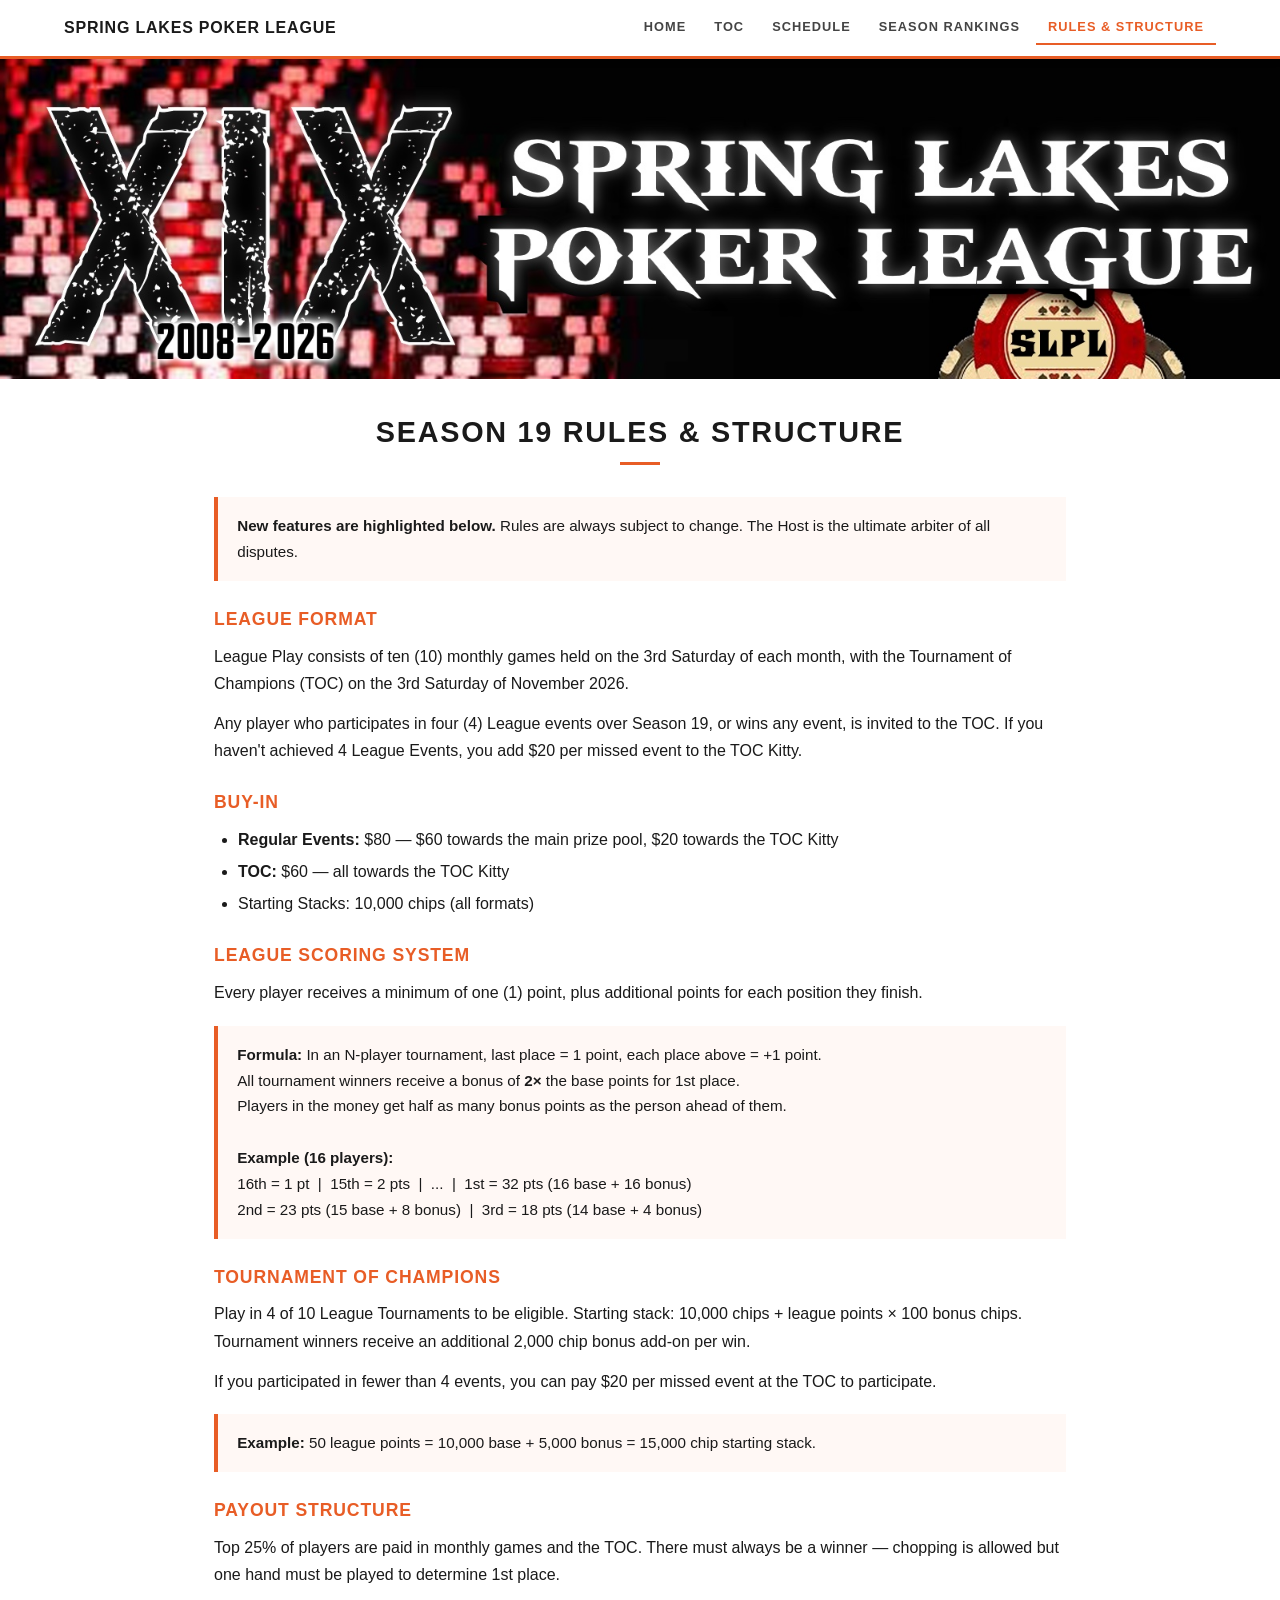
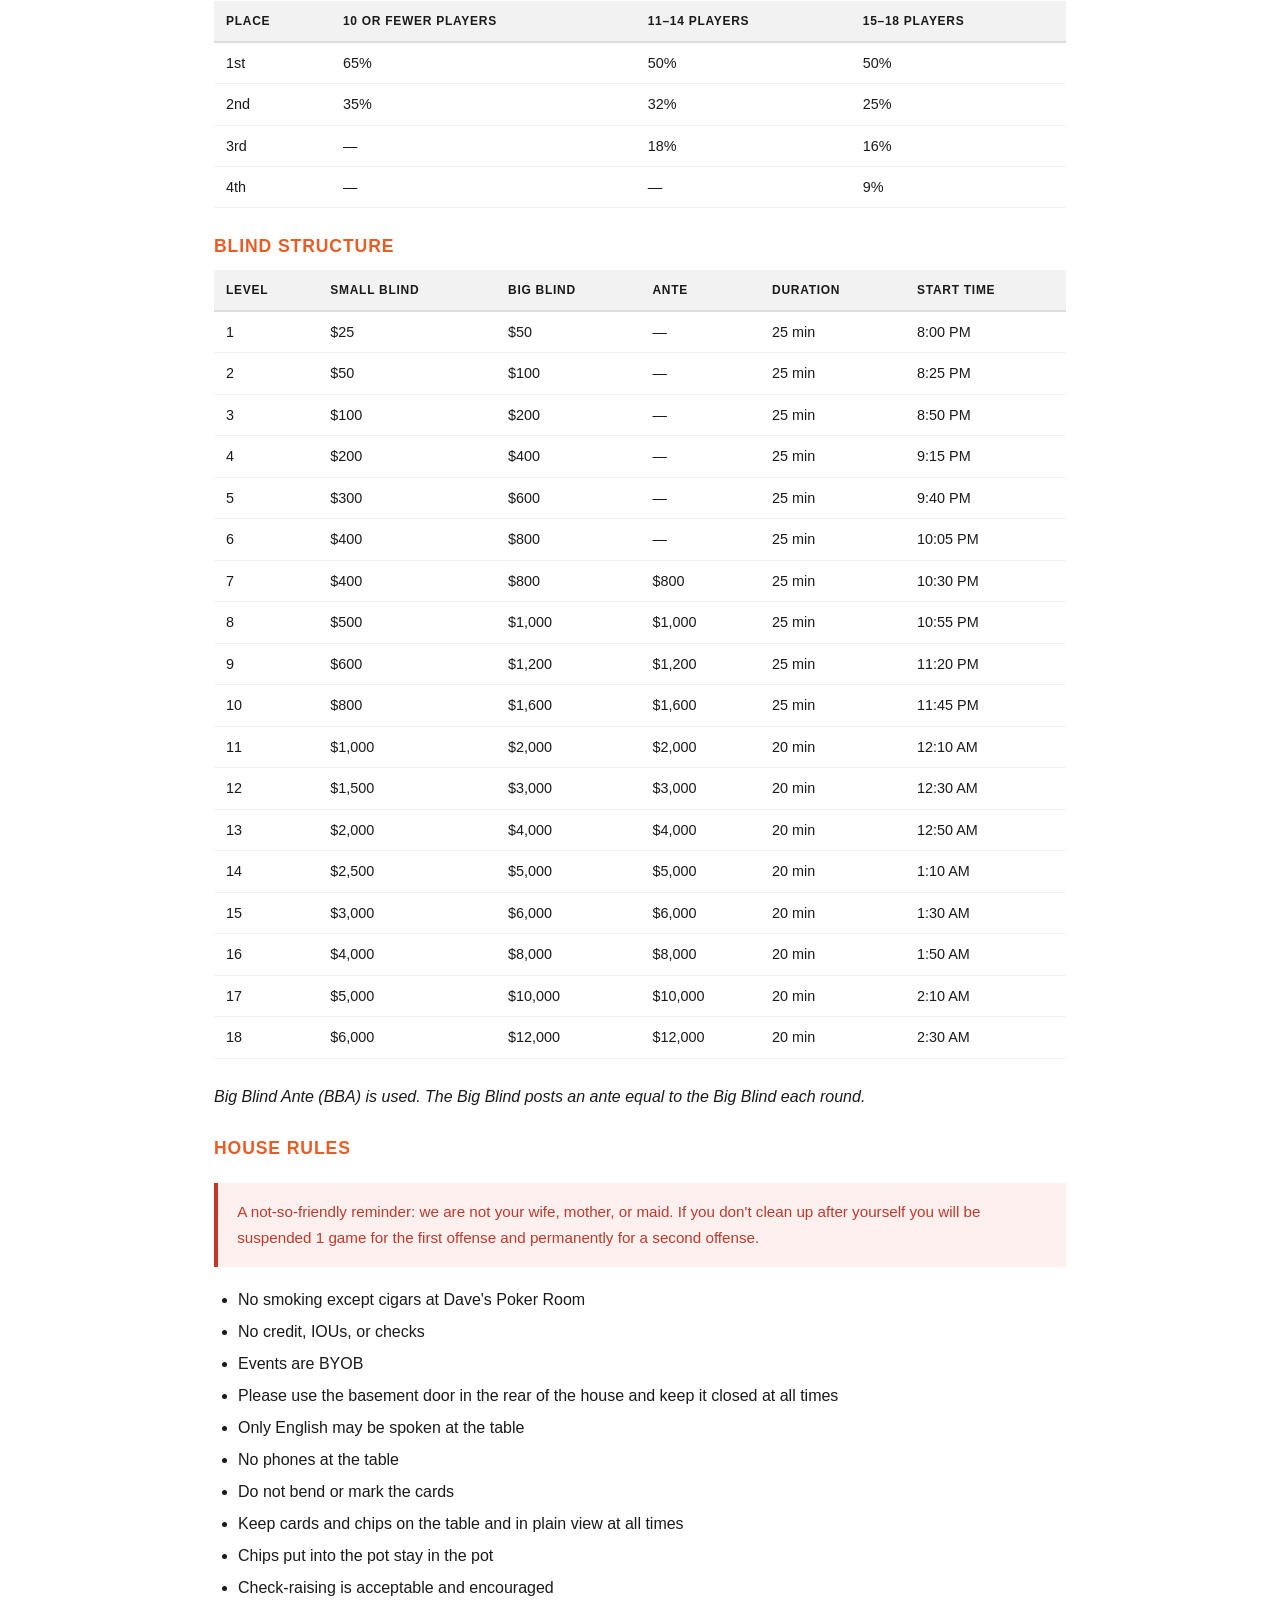
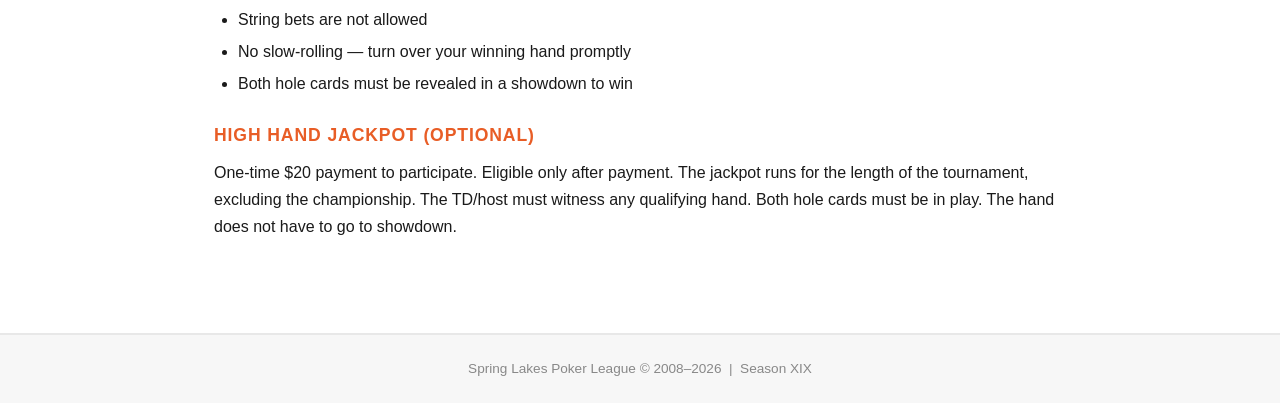
<file: rules.html>
<!DOCTYPE html>
<html lang="en">
<head>
<meta charset="UTF-8">
<meta name="viewport" content="width=device-width, initial-scale=1.0">
<title>Rules & Structure – Spring Lakes Poker League</title>
<link rel="stylesheet" href="style.css?v=20261116d">
<script src="config.js?v=20261116d"></script>
<script src="supabase.js?v=20261116d"></script>
</head>
<body>

<header class="site-header">
  <div class="header-inner">
    <a href="index.html" class="site-title">SPRING LAKES POKER LEAGUE</a>
    <nav class="site-nav">
      <a href="index.html" class="nav-link">HOME</a>
      <a href="toc.html" class="nav-link">TOC</a>
      <a href="schedule.html" class="nav-link">SCHEDULE</a>
      <a href="rankings.html" class="nav-link">SEASON RANKINGS</a>
      <a href="rules.html" class="nav-link active">RULES &amp; STRUCTURE</a>
    </nav>
    <button class="nav-toggle" onclick="toggleNav()">&#9776;</button>
  </div>
</header>

<div class="hero-banner">
  <img src="header.jpeg" alt="Spring Lakes Poker League Season XIX" class="hero-img">
</div>

<div class="page-body full-width">
  <main class="main-content">

    <h1 class="page-heading">SEASON <span data-season-num>19</span> RULES &amp; STRUCTURE</h1>
    <div class="page-heading-divider"></div>

    <div class="rules-content">

      <div class="highlight-box">
        <strong>New features are highlighted below.</strong> Rules are always subject to change. The Host is the ultimate arbiter of all disputes.
      </div>

      <h3>League Format</h3>
      <p>League Play consists of ten (10) monthly games held on the 3rd Saturday of each month, with the Tournament of Champions (TOC) on the 3rd Saturday of November <span data-season-year>2026</span>.</p>
      <p>Any player who participates in four (4) League events over Season <span data-season-num>19</span>, or wins any event, is invited to the TOC. If you haven't achieved 4 League Events, you add $20 per missed event to the TOC Kitty.</p>

      <h3>Buy-In</h3>
      <ul>
        <li><strong>Regular Events:</strong> $80 — $60 towards the main prize pool, $20 towards the TOC Kitty</li>
        <li><strong>TOC:</strong> $60 — all towards the TOC Kitty</li>
        <li>Starting Stacks: 10,000 chips (all formats)</li>
      </ul>

      <h3>League Scoring System</h3>
      <p>Every player receives a minimum of one (1) point, plus additional points for each position they finish.</p>
      <div class="highlight-box">
        <strong>Formula:</strong> In an N-player tournament, last place = 1 point, each place above = +1 point.<br>
        All tournament winners receive a bonus of <strong>2&times;</strong> the base points for 1st place.<br>
        Players in the money get half as many bonus points as the person ahead of them.<br>
        <br>
        <strong>Example (16 players):</strong><br>
        16th = 1 pt &nbsp;|&nbsp; 15th = 2 pts &nbsp;|&nbsp; ... &nbsp;|&nbsp; 1st = 32 pts (16 base + 16 bonus)<br>
        2nd = 23 pts (15 base + 8 bonus) &nbsp;|&nbsp; 3rd = 18 pts (14 base + 4 bonus)
      </div>

      <h3>Tournament of Champions</h3>
      <p>Play in 4 of 10 League Tournaments to be eligible. Starting stack: 10,000 chips + league points &times; 100 bonus chips. Tournament winners receive an additional 2,000 chip bonus add-on per win.</p>
      <p>If you participated in fewer than 4 events, you can pay $20 per missed event at the TOC to participate.</p>
      <div class="highlight-box">
        <strong>Example:</strong> 50 league points = 10,000 base + 5,000 bonus = 15,000 chip starting stack.
      </div>

      <h3>Payout Structure</h3>
      <p>Top 25% of players are paid in monthly games and the TOC. There must always be a winner — chopping is allowed but one hand must be played to determine 1st place.</p>

      <table class="payouts-table">
        <thead>
          <tr>
            <th>Place</th>
            <th>10 or fewer players</th>
            <th>11–14 players</th>
            <th>15–18 players</th>
          </tr>
        </thead>
        <tbody>
          <tr><td>1st</td><td>65%</td><td>50%</td><td>50%</td></tr>
          <tr><td>2nd</td><td>35%</td><td>32%</td><td>25%</td></tr>
          <tr><td>3rd</td><td>—</td><td>18%</td><td>16%</td></tr>
          <tr><td>4th</td><td>—</td><td>—</td><td>9%</td></tr>
        </tbody>
      </table>

      <h3>Blind Structure</h3>

      <table class="blinds-table">
        <thead>
          <tr>
            <th>Level</th>
            <th>Small Blind</th>
            <th>Big Blind</th>
            <th>Ante</th>
            <th>Duration</th>
            <th>Start Time</th>
          </tr>
        </thead>
        <tbody>
          <tr><td>1</td><td>$25</td><td>$50</td><td>—</td><td>25 min</td><td>8:00 PM</td></tr>
          <tr><td>2</td><td>$50</td><td>$100</td><td>—</td><td>25 min</td><td>8:25 PM</td></tr>
          <tr><td>3</td><td>$100</td><td>$200</td><td>—</td><td>25 min</td><td>8:50 PM</td></tr>
          <tr><td>4</td><td>$200</td><td>$400</td><td>—</td><td>25 min</td><td>9:15 PM</td></tr>
          <tr><td>5</td><td>$300</td><td>$600</td><td>—</td><td>25 min</td><td>9:40 PM</td></tr>
          <tr><td>6</td><td>$400</td><td>$800</td><td>—</td><td>25 min</td><td>10:05 PM</td></tr>
          <tr><td>7</td><td>$400</td><td>$800</td><td>$800</td><td>25 min</td><td>10:30 PM</td></tr>
          <tr><td>8</td><td>$500</td><td>$1,000</td><td>$1,000</td><td>25 min</td><td>10:55 PM</td></tr>
          <tr><td>9</td><td>$600</td><td>$1,200</td><td>$1,200</td><td>25 min</td><td>11:20 PM</td></tr>
          <tr><td>10</td><td>$800</td><td>$1,600</td><td>$1,600</td><td>25 min</td><td>11:45 PM</td></tr>
          <tr><td>11</td><td>$1,000</td><td>$2,000</td><td>$2,000</td><td>20 min</td><td>12:10 AM</td></tr>
          <tr><td>12</td><td>$1,500</td><td>$3,000</td><td>$3,000</td><td>20 min</td><td>12:30 AM</td></tr>
          <tr><td>13</td><td>$2,000</td><td>$4,000</td><td>$4,000</td><td>20 min</td><td>12:50 AM</td></tr>
          <tr><td>14</td><td>$2,500</td><td>$5,000</td><td>$5,000</td><td>20 min</td><td>1:10 AM</td></tr>
          <tr><td>15</td><td>$3,000</td><td>$6,000</td><td>$6,000</td><td>20 min</td><td>1:30 AM</td></tr>
          <tr><td>16</td><td>$4,000</td><td>$8,000</td><td>$8,000</td><td>20 min</td><td>1:50 AM</td></tr>
          <tr><td>17</td><td>$5,000</td><td>$10,000</td><td>$10,000</td><td>20 min</td><td>2:10 AM</td></tr>
          <tr><td>18</td><td>$6,000</td><td>$12,000</td><td>$12,000</td><td>20 min</td><td>2:30 AM</td></tr>
        </tbody>
      </table>

      <p><em>Big Blind Ante (BBA) is used. The Big Blind posts an ante equal to the Big Blind each round.</em></p>

      <h3>House Rules</h3>
      <div class="highlight-box" style="color:#c0392b;border-color:#c0392b;background:#fdf0ee">
        A not-so-friendly reminder: we are not your wife, mother, or maid. If you don't clean up after yourself you will be suspended 1 game for the first offense and permanently for a second offense.
      </div>
      <ul>
        <li>No smoking except cigars at Dave's Poker Room</li>
        <li>No credit, IOUs, or checks</li>
        <li>Events are BYOB</li>
        <li>Please use the basement door in the rear of the house and keep it closed at all times</li>
        <li>Only English may be spoken at the table</li>
        <li>No phones at the table</li>
        <li>Do not bend or mark the cards</li>
        <li>Keep cards and chips on the table and in plain view at all times</li>
        <li>Chips put into the pot stay in the pot</li>
        <li>Check-raising is acceptable and encouraged</li>
        <li>String bets are not allowed</li>
        <li>No slow-rolling — turn over your winning hand promptly</li>
        <li>Both hole cards must be revealed in a showdown to win</li>
      </ul>

      <h3>High Hand Jackpot (Optional)</h3>
      <p>One-time $20 payment to participate. Eligible only after payment. The jackpot runs for the length of the tournament, excluding the championship. The TD/host must witness any qualifying hand. Both hole cards must be in play. The hand does not have to go to showdown.</p>

    </div>
  </main>
</div>

<footer class="site-footer">
  <p>Spring Lakes Poker League &copy; <span data-season-years>2008&ndash;2026</span> &nbsp;|&nbsp; Season <span data-season-roman>XIX</span></p>
</footer>

</body>
</html>
</file>
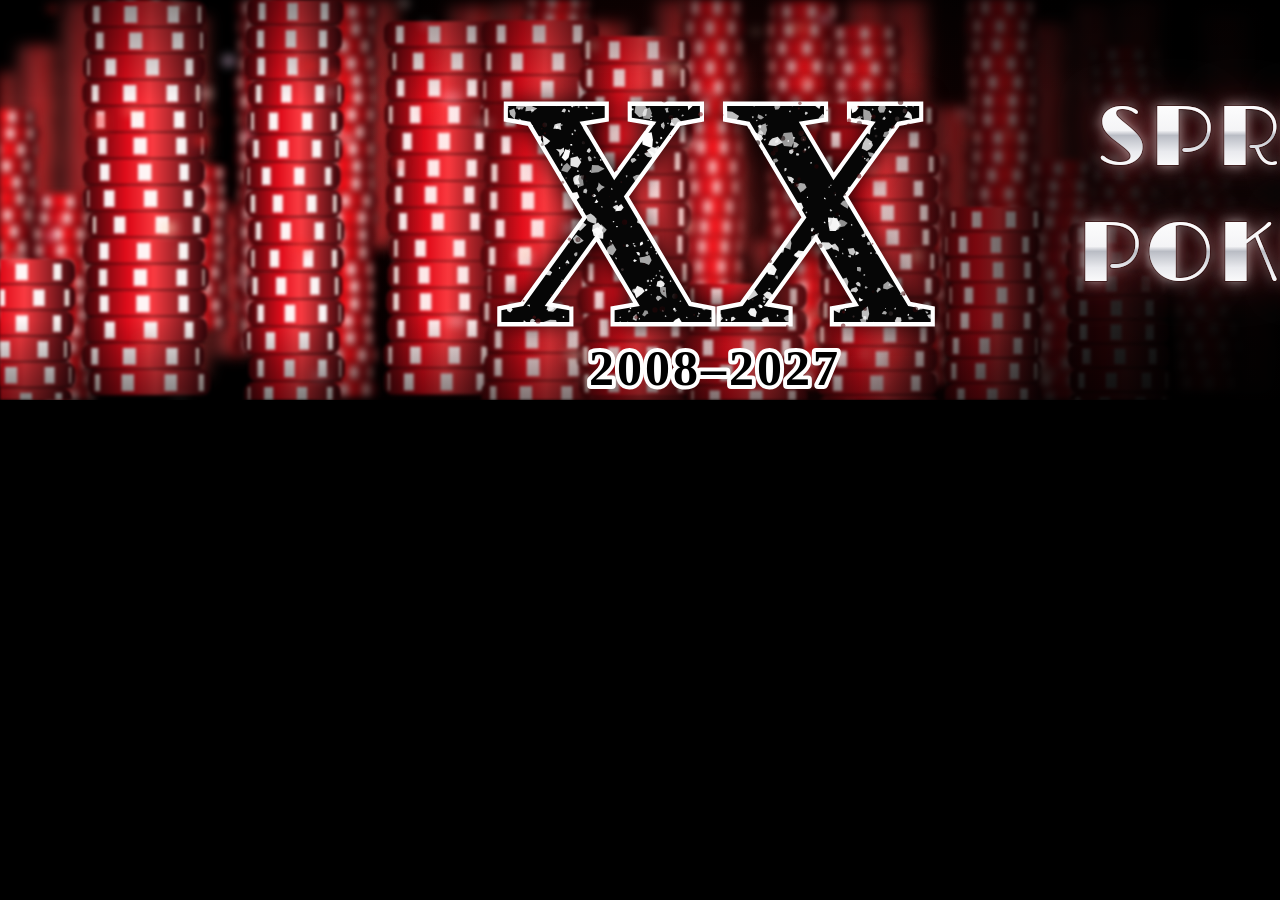
<file: design/header.html>
<!doctype html>
<html>
<head>
<meta charset="utf-8">
<title>SLPL Header Generator</title>
<!--
  Draws the site header (1600x400) on a canvas.
  Usage: header.html?season=20&years=2008-2027&style=a
  Render to an image with headless Chrome (see design/README.md).
-->
<link rel="preconnect" href="https://fonts.googleapis.com">
<link href="https://fonts.googleapis.com/css2?family=Cinzel:wght@700;900&family=Rye&family=Limelight&family=Playfair+Display+SC:wght@900&family=Cinzel+Decorative:wght@900&display=block" rel="stylesheet">
<style>
  html, body { margin: 0; padding: 0; background: #000; overflow: hidden; }
  canvas { display: block; }
</style>
</head>
<body>
<canvas id="c" width="1600" height="400"></canvas>
<script>
const params = new URLSearchParams(location.search);
const SEASON = parseInt(params.get('season') || '20');
const YEARS = params.get('years') || `2008–2027`;
const STYLE = params.get('style') || 'f'; // f = Limelight, chosen for Season 20

// Font pairings: roman numeral / title
const STYLES = {
  a: { roman: '900 330px "Rockwell"',        title: 'bold 96px "Copperplate"',      titleSpacing: 6,  lineGap: 108 },
  b: { roman: '330px "Impact"',              title: '98px "Herculanum"',            titleSpacing: 4,  lineGap: 110 },
  c: { roman: '900 330px "Arial Black"',     title: 'bold 104px "Bodoni 72 Smallcaps"', titleSpacing: 5, lineGap: 112 },
  // Second round: Google fonts, chrome-and-glow title, sized to fit
  d: { roman: '900 330px "Arial Black"', title: '900 100px "Cinzel"',             titleSpacing: 4, lineGap: 116, chrome: true },
  e: { roman: '900 330px "Arial Black"', title: '100px "Rye"',                    titleSpacing: 3, lineGap: 118, chrome: true },
  f: { roman: '900 330px "Arial Black"', title: '100px "Limelight"',              titleSpacing: 4, lineGap: 116, chrome: true },
  g: { roman: '900 330px "Arial Black"', title: '900 100px "Playfair Display SC"', titleSpacing: 3, lineGap: 116, chrome: true },
};
const S = STYLES[STYLE] || STYLES.a;

function toRoman(n) {
  const map = [[10,'X'],[9,'IX'],[5,'V'],[4,'IV'],[1,'I']];
  let out = '';
  for (const [v, r] of map) while (n >= v) { out += r; n -= v; }
  return out;
}

// Small seeded RNG so the image comes out the same every time
let seed = 20;
const rand = () => { seed = (seed * 16807) % 2147483647; return (seed - 1) / 2147483646; };

// The artwork is 1600x400; PAD extra pixels on each side (more chips on
// the left, black on the right) let wide screens show more width instead
// of cropping the top and bottom. Phones see just the middle 1600.
const PAD = parseInt(params.get('pad') ?? '400');
const W = 1600 + PAD * 2, H = 400;
document.getElementById('c').width = W;
const c = document.getElementById('c');
const ctx = c.getContext('2d');

// ─── Red chip stacks (blurred, like the old header) ───
function drawChip(g, x, y, w, h, turn, light) {
  // Cylinder shading: dark edges, bright middle
  const grad = g.createLinearGradient(x, 0, x + w, 0);
  grad.addColorStop(0,    `hsl(356, 85%, ${12 * light}%)`);
  grad.addColorStop(0.35, `hsl(356, 90%, ${42 * light}%)`);
  grad.addColorStop(0.55, `hsl(358, 95%, ${55 * light}%)`);
  grad.addColorStop(1,    `hsl(354, 85%, ${10 * light}%)`);
  g.fillStyle = grad;
  g.beginPath();
  g.roundRect(x, y, w, h, h * 0.35);
  g.fill();
  // White edge spots wrapping around the chip
  const spots = 8;
  for (let i = 0; i < spots; i++) {
    const a = turn + (i / spots) * Math.PI * 2;
    if (Math.cos(a) < 0.1) continue; // back side, hidden
    const cx = x + w / 2 + Math.sin(a) * w / 2 * 0.92;
    const sw = w * 0.11 * Math.cos(a);
    const lum = 70 + 30 * Math.cos(a);
    g.fillStyle = `hsla(20, 30%, ${lum * light}%, ${0.95})`;
    g.fillRect(cx - sw / 2, y + h * 0.18, sw, h * 0.64);
  }
  // Thin dark seam between chips
  g.fillStyle = 'rgba(0,0,0,0.55)';
  g.fillRect(x + 2, y + h - 1.5, w - 4, 1.5);
}

function drawStack(g, x, baseY, w, h, count, light) {
  let turn = rand() * Math.PI * 2;
  for (let i = 0; i < count; i++) {
    const jitter = (rand() - 0.5) * w * 0.06;
    turn += 0.6 + rand() * 0.9;
    drawChip(g, x + jitter, baseY - (i + 1) * h, w, h, turn, light);
  }
}

function layer(blur, fn) {
  const off = document.createElement('canvas');
  off.width = W; off.height = H;
  const g = off.getContext('2d');
  fn(g);
  ctx.save();
  ctx.filter = `blur(${blur}px)`;
  ctx.drawImage(off, 0, 0);
  ctx.restore();
}

function background() {
  ctx.fillStyle = '#000';
  ctx.fillRect(0, 0, W, H);

  // Far stacks: small, dark, very soft
  layer(7, g => {
    for (let x = -20; x < 900 + PAD; x += 30 + rand() * 26) {
      const w = 40 + rand() * 20, h = 11 + rand() * 3;
      drawStack(g, x, H * (0.55 + rand() * 0.45), w, h, 10 + Math.floor(rand() * 22), 0.7);
    }
  });
  // Middle stacks
  layer(3.5, g => {
    for (let x = -30; x < 820 + PAD; x += 52 + rand() * 40) {
      const w = 62 + rand() * 26, h = 16 + rand() * 4;
      drawStack(g, x, H + 10 - rand() * 90, w, h, 10 + Math.floor(rand() * 16), 0.95);
    }
  });
  // Near stacks: big, bright, slightly soft
  layer(1.6, g => {
    for (let x = -40; x < 700 + PAD; x += 95 + rand() * 70) {
      const w = 96 + rand() * 30, h = 24 + rand() * 4;
      drawStack(g, x, H + 40 - rand() * 50, w, h, 5 + Math.floor(rand() * 11), 1.1);
    }
  });

  // Sparkle: soft out-of-focus highlights
  layer(5, g => {
    for (let i = 0; i < 90; i++) {
      const x = rand() * (760 + PAD), y = rand() * H;
      g.fillStyle = rand() < 0.6 ? `rgba(255,${200 + rand() * 55},${190 + rand() * 60},${0.25 + rand() * 0.45})` : `rgba(255,40,40,${0.3 + rand() * 0.4})`;
      g.fillRect(x, y, 6 + rand() * 12, 4 + rand() * 8);
    }
  });

  // Warm bloom + fade to black under the title
  const bloom = ctx.createRadialGradient(330 + PAD, 220, 20, 330 + PAD, 220, 420);
  bloom.addColorStop(0, 'rgba(255,60,60,0.18)');
  bloom.addColorStop(1, 'rgba(255,0,0,0)');
  ctx.fillStyle = bloom;
  ctx.fillRect(0, 0, W, H);

  const fade = ctx.createLinearGradient(440 + PAD, 0, 900 + PAD, 0);
  fade.addColorStop(0, 'rgba(0,0,0,0)');
  fade.addColorStop(0.55, 'rgba(0,0,0,0.85)');
  fade.addColorStop(1, 'rgba(0,0,0,1)');
  ctx.fillStyle = fade;
  ctx.fillRect(0, 0, W, H);

  // Vignette top and bottom
  const v = ctx.createLinearGradient(0, 0, 0, H);
  v.addColorStop(0, 'rgba(0,0,0,0.45)');
  v.addColorStop(0.25, 'rgba(0,0,0,0)');
  v.addColorStop(0.8, 'rgba(0,0,0,0)');
  v.addColorStop(1, 'rgba(0,0,0,0.5)');
  ctx.fillStyle = v;
  ctx.fillRect(0, 0, W, H);
}

// ─── Distressed roman numeral: black letters, white edge, white specks ───
function romanNumeral(text, cx, baseline) {
  const off = document.createElement('canvas');
  off.width = W; off.height = H;
  const g = off.getContext('2d');
  g.font = S.roman;
  g.textAlign = 'center';
  g.textBaseline = 'alphabetic';
  // condense the letters a little so XX keeps the old block shape
  g.save();
  g.translate(cx, baseline);
  g.scale(0.92, 1);
  g.lineJoin = 'miter';
  g.lineWidth = 9;
  g.strokeStyle = '#fff';
  g.strokeText(text, 0, 0);
  g.fillStyle = '#060606';
  g.fillText(text, 0, 0);
  g.restore();

  // Specks only where the letters are
  g.globalCompositeOperation = 'source-atop';
  for (let i = 0; i < 1400; i++) {
    const x = cx - 300 + rand() * 600, y = baseline - 280 + rand() * 300;
    const r = 0.8 + Math.pow(rand(), 3) * 6;
    g.fillStyle = `rgba(255,255,255,${0.55 + rand() * 0.45})`;
    g.beginPath();
    const pts = 5 + Math.floor(rand() * 3);
    for (let k = 0; k < pts; k++) {
      const a = (k / pts) * Math.PI * 2, rr = r * (0.5 + rand());
      k ? g.lineTo(x + Math.cos(a) * rr, y + Math.sin(a) * rr) : g.moveTo(x + Math.cos(a) * rr, y + Math.sin(a) * rr);
    }
    g.fill();
  }
  // Chewed-up edges: knock out a few bites along the outline
  g.globalCompositeOperation = 'destination-out';
  for (let i = 0; i < 260; i++) {
    const x = cx - 300 + rand() * 600, y = baseline - 280 + rand() * 300;
    g.beginPath();
    g.arc(x, y, 0.6 + rand() * 2.2, 0, Math.PI * 2);
    g.fill();
  }

  ctx.save();
  ctx.shadowColor = 'rgba(0,0,0,0.9)';
  ctx.shadowBlur = 24;
  ctx.drawImage(off, 0, 0);
  ctx.restore();
}

function years(text, cx, y) {
  ctx.save();
  ctx.font = 'bold 50px "DIN Condensed"';
  ctx.textAlign = 'center';
  ctx.letterSpacing = '3px';
  ctx.lineJoin = 'round';
  ctx.lineWidth = 8;
  ctx.strokeStyle = '#fff';
  ctx.strokeText(text, cx, y);
  ctx.fillStyle = '#000';
  ctx.fillText(text, cx, y);
  ctx.restore();
}

function title(cx, y1, y2) {
  const lines = ['SPRING LAKES', 'POKER LEAGUE'];
  ctx.save();
  ctx.textAlign = 'center';
  ctx.letterSpacing = S.titleSpacing + 'px';
  // Shrink the font if the wider line would run past the chip area
  let font = S.title;
  ctx.font = font;
  const maxW = 700;
  const widest = Math.max(...lines.map(l => ctx.measureText(l).width));
  if (widest > maxW) {
    font = font.replace(/(\d+)px/, (m, px) => Math.floor(px * maxW / widest) + 'px');
    ctx.font = font;
  }
  const ys = [y1, y2];

  if (!S.chrome) {
    ctx.fillStyle = '#fff';
    ctx.shadowColor = 'rgba(255,255,255,0.75)';
    ctx.shadowBlur = 18;
    lines.forEach((l, i) => ctx.fillText(l, cx, ys[i]));
    ctx.shadowBlur = 0;
    lines.forEach((l, i) => ctx.fillText(l, cx, ys[i]));
    ctx.restore();
    return;
  }

  const size = parseInt(font.match(/(\d+)px/)[1]);
  lines.forEach((l, i) => {
    const y = ys[i];
    // soft red halo behind, then white glow
    ctx.shadowColor = 'rgba(230,30,40,0.55)';
    ctx.shadowBlur = 40;
    ctx.fillStyle = '#fff';
    ctx.fillText(l, cx, y);
    ctx.shadowColor = 'rgba(255,255,255,0.7)';
    ctx.shadowBlur = 14;
    ctx.fillText(l, cx, y);
    ctx.shadowBlur = 0;
    // chrome face: bright top, cool middle band, bright bottom edge
    const g = ctx.createLinearGradient(0, y - size * 0.78, 0, y + size * 0.05);
    g.addColorStop(0,    '#ffffff');
    g.addColorStop(0.45, '#f4f4f6');
    g.addColorStop(0.52, '#b9bcc4');
    g.addColorStop(0.75, '#e9eaee');
    g.addColorStop(1,    '#ffffff');
    ctx.fillStyle = g;
    ctx.lineJoin = 'round';
    ctx.lineWidth = 2;
    ctx.strokeStyle = 'rgba(40,0,0,0.55)';
    ctx.strokeText(l, cx, y);
    ctx.fillText(l, cx, y);
  });
  ctx.restore();
}

// ─── SLPL chip badge: tilted casino chip resting on a second chip ───
function chipFace(g, r, opts) {
  const { body, bodyDark, insert, ink } = opts;
  // body with rim shading
  const rg = g.createRadialGradient(-r * 0.3, -r * 0.35, r * 0.1, 0, 0, r);
  rg.addColorStop(0, body);
  rg.addColorStop(1, bodyDark);
  g.fillStyle = rg;
  g.beginPath(); g.arc(0, 0, r, 0, Math.PI * 2); g.fill();
  // edge inserts (rounded blocks)
  for (let i = 0; i < 8; i++) {
    g.save();
    g.rotate((i / 8) * Math.PI * 2 + Math.PI / 8);
    g.fillStyle = insert;
    g.beginPath();
    g.roundRect(r * 0.76, -r * 0.12, r * 0.22, r * 0.24, r * 0.03);
    g.fill();
    // little stripe inside each insert
    g.fillStyle = bodyDark;
    g.fillRect(r * 0.86, -r * 0.12, r * 0.025, r * 0.24);
    g.restore();
  }
  // outer and inner rings
  g.strokeStyle = 'rgba(0,0,0,0.35)';
  g.lineWidth = r * 0.02;
  g.beginPath(); g.arc(0, 0, r * 0.985, 0, Math.PI * 2); g.stroke();
  g.strokeStyle = insert;
  g.lineWidth = r * 0.025;
  g.beginPath(); g.arc(0, 0, r * 0.72, 0, Math.PI * 2); g.stroke();
  // inlay
  const ig = g.createRadialGradient(-r * 0.15, -r * 0.2, r * 0.05, 0, 0, r * 0.66);
  ig.addColorStop(0, '#fbf3df');
  ig.addColorStop(1, '#e6d3a8');
  g.fillStyle = ig;
  g.beginPath(); g.arc(0, 0, r * 0.66, 0, Math.PI * 2); g.fill();
  g.strokeStyle = ink;
  g.lineWidth = r * 0.018;
  g.beginPath(); g.arc(0, 0, r * 0.62, 0, Math.PI * 2); g.stroke();
}

function ringText(g, text, r, size, color) {
  g.save();
  g.font = `700 ${size}px "Cinzel", "Apple Symbols"`;
  g.fillStyle = color;
  g.textAlign = 'center';
  g.textBaseline = 'middle';
  const chars = [...text];
  const step = (Math.PI * 2) / chars.length;
  chars.forEach((ch, i) => {
    g.save();
    g.rotate(-Math.PI / 2 + i * step);
    g.translate(r, 0);
    g.rotate(Math.PI / 2);
    g.fillText(ch, 0, 0);
    g.restore();
  });
  g.restore();
}

function chipBadge(cx, cy, r) {
  const red   = { body: '#e0242c', bodyDark: '#7a0b10', insert: '#f6ecd4', ink: '#8f0d12' };
  const black = { body: '#3a3a3a', bodyDark: '#050505', insert: '#e8e8e8', ink: '#111' };

  // chip underneath, peeking out down-left, slightly tilted
  ctx.save();
  ctx.translate(cx + r * 0.5, cy + r * 0.42);
  ctx.rotate(0.6);
  ctx.shadowColor = 'rgba(0,0,0,0.9)';
  ctx.shadowBlur = 25;
  ctx.fillStyle = '#000';
  ctx.beginPath(); ctx.arc(0, 0, r * 0.92, 0, Math.PI * 2); ctx.fill();
  ctx.shadowBlur = 0;
  chipFace(ctx, r * 0.92, black);
  ctx.restore();

  // main chip: edge thickness first, then the face
  ctx.save();
  ctx.translate(cx, cy);
  ctx.rotate(0.18);
  ctx.save();
  ctx.shadowColor = 'rgba(0,0,0,0.95)';
  ctx.shadowBlur = 28;
  ctx.shadowOffsetX = -6;
  ctx.shadowOffsetY = 10;
  ctx.fillStyle = '#5c070b';
  ctx.beginPath(); ctx.ellipse(0, r * 0.07, r, r, 0, 0, Math.PI * 2); ctx.fill();
  ctx.restore();
  chipFace(ctx, r, red);

  // center: suits, SLPL, season
  ctx.fillStyle = '#8f0d12';
  ctx.textAlign = 'center';
  ctx.textBaseline = 'middle';
  ctx.font = `900 ${r * 0.34}px "Cinzel"`;
  const tg = ctx.createLinearGradient(0, -r * 0.15, 0, r * 0.15);
  tg.addColorStop(0, '#f7d774');
  tg.addColorStop(0.5, '#c8962c');
  tg.addColorStop(1, '#8a5d12');
  ctx.lineWidth = r * 0.03;
  ctx.strokeStyle = '#5a0a0d';
  ctx.strokeText('SLPL', 0, r * 0.02);
  ctx.fillStyle = tg;
  ctx.fillText('SLPL', 0, r * 0.02);
  ringText(ctx, '\u2660 SPRING LAKES \u2665 EST. 2008 ', r * 0.515, r * 0.11, '#7a0b10');

  // gloss
  const gl = ctx.createLinearGradient(-r, -r, r * 0.4, r * 0.4);
  gl.addColorStop(0, 'rgba(255,255,255,0.35)');
  gl.addColorStop(0.45, 'rgba(255,255,255,0.06)');
  gl.addColorStop(0.5, 'rgba(255,255,255,0)');
  ctx.fillStyle = gl;
  ctx.beginPath(); ctx.arc(0, 0, r, 0, Math.PI * 2); ctx.fill();
  ctx.restore();
}

async function render() {
  await Promise.all([
    document.fonts.load(S.roman, 'XVI'),
    document.fonts.load(S.title, 'SPRING LAKES POKER LEAGUE'),
    document.fonts.load('bold 50px "DIN Condensed"', '0123456789'),
    document.fonts.load('900 40px "Cinzel"', 'SLPL'),
    document.fonts.load('700 20px "Cinzel"', 'SPRING'),
  ]);
  background();
  romanNumeral(toRoman(SEASON), 315 + PAD, 322);
  years(YEARS, 315 + PAD, 385);
  title(1030 + PAD, 165, 165 + S.lineGap);
  chipBadge(1488 + PAD, 292, 90);
  document.title = 'ready';
}
render();
</script>
</body>
</html>
</file>
<file: style.css>
/* ============================================
   SPRING LAKES POKER LEAGUE — Main Stylesheet
   White background, clean, readable
   ============================================ */

*, *::before, *::after { box-sizing: border-box; margin: 0; padding: 0; }

html { scroll-behavior: smooth; }

body {
  background: #ffffff;
  color: #1a1a1a;
  font-family: 'Segoe UI', Tahoma, Geneva, Verdana, sans-serif;
  font-size: 16px;
  line-height: 1.5;
}

a { color: inherit; text-decoration: none; }
a:hover { text-decoration: underline; }

/* ─── HEADER ─── */
.site-header {
  background: #ffffff;
  border-bottom: 3px solid #e85d26;
  position: sticky;
  top: 0;
  z-index: 200;
  box-shadow: 0 2px 8px rgba(0,0,0,0.08);
}

.header-inner {
  max-width: 1200px;
  margin: 0 auto;
  padding: 0 1.5rem;
  display: flex;
  align-items: center;
  height: 56px;
  gap: 2rem;
}

.site-title {
  font-weight: 900;
  font-size: 1rem;
  letter-spacing: 0.05em;
  color: #1a1a1a;
  white-space: nowrap;
  flex-shrink: 0;
}

.site-title:hover { text-decoration: none; }

.site-nav {
  display: flex;
  align-items: center;
  gap: 0.25rem;
  margin-left: auto;
}

.nav-link {
  font-size: 0.8rem;
  font-weight: 700;
  letter-spacing: 0.08em;
  color: #444;
  padding: 0.4rem 0.75rem;
  border-bottom: 2px solid transparent;
  transition: color 0.2s, border-color 0.2s;
}

.nav-link:hover, .nav-link.active {
  color: #e85d26;
  border-bottom-color: #e85d26;
  text-decoration: none;
}

.nav-toggle {
  display: none;
  background: none;
  border: none;
  font-size: 1.4rem;
  cursor: pointer;
  color: #1a1a1a;
  margin-left: auto;
}

/* ─── HERO BANNER ─── */
.hero-banner {
  width: 100%;
  overflow: hidden;
  background: #0a0a0a;
}

/* The banner is 4:1 up to 400px tall. Past that (wide screens) it stays
   400px tall and the image is trimmed at the sides, never top/bottom.
   Headers made wider than 4:1 (header-s20.jpg is 6:1) show extra edge
   on wide screens and their full center everywhere else. */
.hero-img {
  width: 100%;
  aspect-ratio: 4 / 1;
  max-height: 400px;
  display: block;
  object-fit: cover;
  object-position: center;
}

.hero-fallback {
  height: 280px;
  background: linear-gradient(135deg, #0a0a0a 0%, #1a0505 50%, #0a0a0a 100%);
  display: flex;
  align-items: center;
  justify-content: center;
}

.hero-fallback-text {
  display: flex;
  flex-direction: column;
  align-items: center;
  text-align: center;
  color: #fff;
  gap: 0.4rem;
}

.hero-roman {
  font-size: 5rem;
  font-weight: 900;
  color: #e85d26;
  line-height: 1;
}

.hero-name {
  font-size: 1.8rem;
  font-weight: 900;
  letter-spacing: 0.05em;
  line-height: 1.2;
}

.hero-years {
  color: #aaa;
  font-size: 1rem;
}

/* ─── PAGE LAYOUT ─── */
.page-body {
  max-width: 1200px;
  margin: 0 auto;
  padding: 2rem 1.5rem;
  display: grid;
  grid-template-columns: 1fr 280px;
  gap: 2.5rem;
  align-items: start;
}

.page-body.full-width {
  grid-template-columns: 1fr;
  max-width: 900px;
}

/* ─── MAIN CONTENT ─── */
.event-title {
  font-size: 1.6rem;
  font-weight: 900;
  letter-spacing: 0.04em;
  text-align: center;
  margin-bottom: 0.3rem;
}

.event-meta {
  text-align: center;
  color: #777;
  font-size: 0.9rem;
  margin-bottom: 1.5rem;
}

/* Separator line like the current site */
.event-meta::after {
  content: '';
  display: block;
  width: 40px;
  height: 3px;
  background: #e85d26;
  margin: 0.6rem auto 0;
}

/* ─── RESULTS TABLE ─── */
.results-table {
  width: 100%;
  border-collapse: collapse;
  font-size: 1rem;
  margin-bottom: 1.5rem;
}

.results-table th {
  background: #f2f2f2;
  font-weight: 700;
  font-size: 0.8rem;
  letter-spacing: 0.08em;
  text-transform: uppercase;
  padding: 0.7rem 1rem;
  text-align: left;
  border-bottom: 2px solid #ddd;
}

.results-table td {
  padding: 0.65rem 1rem;
  border-bottom: 1px solid #f0f0f0;
  font-size: 1rem;
}

.results-table tr:last-child td { border-bottom: none; }

.results-table tr.money td {
  font-weight: 700;
}

.results-table tr.money:first-child td {
  color: #e85d26;
}

.results-table tr:hover td { background: #fafafa; }

/* ─── SIDEBAR ─── */
.sidebar {}

.sidebar-block {
  margin-bottom: 2rem;
}

.sidebar-heading {
  font-size: 1.2rem;
  font-weight: 900;
  letter-spacing: 0.04em;
  margin-bottom: 0.8rem;
  padding-bottom: 0.4rem;
  border-bottom: 2px solid #e8e8e8;
}

.next-event-date {
  font-size: 2.2rem;
  font-weight: 900;
  line-height: 1.1;
  margin-bottom: 0.2rem;
}

.next-event-type {
  font-size: 1rem;
  color: #555;
  margin-bottom: 0.15rem;
}

.next-event-loc {
  font-size: 0.9rem;
  color: #888;
}

/* ─── SCHEDULE LIST ─── */
.sched-list {
  list-style: none;
}

.sched-item {
  display: flex;
  gap: 0.75rem;
  padding: 0.5rem 0;
  border-bottom: 1px solid #f0f0f0;
  font-size: 0.9rem;
}

.sched-item.past {
  color: #aaa;
}

.sched-label {
  font-weight: 700;
  min-width: 28px;
}

.sched-info {
  color: inherit;
}

/* ─── RANKINGS PAGE ─── */
.rankings-table {
  width: 100%;
  border-collapse: collapse;
  font-size: 1rem;
}

.rankings-table th {
  background: #f2f2f2;
  font-weight: 700;
  font-size: 0.75rem;
  letter-spacing: 0.08em;
  text-transform: uppercase;
  padding: 0.8rem 0.75rem;
  text-align: center;
  border-bottom: 2px solid #ddd;
  white-space: nowrap;
}

.rankings-table th:nth-child(2) { text-align: left; }

.rankings-table td {
  padding: 0.7rem 0.75rem;
  border-bottom: 1px solid #f0f0f0;
  text-align: center;
  font-size: 0.95rem;
}

.rankings-table td:nth-child(2) { text-align: left; font-weight: 600; }

.rankings-table tr:hover td { background: #fafafa; }

.rankings-table .rank-1 td { color: #e85d26; font-weight: 700; }
.rankings-table .rank-2 td, .rankings-table .rank-3 td { font-weight: 600; }

.rank-num {
  font-weight: 900;
  font-size: 1rem;
  color: #333;
}

.event-pts {
  font-size: 0.85rem;
  color: #555;
}

.event-pts.has-win {
  color: #e85d26;
  font-weight: 700;
}

.total-pts {
  font-size: 1.1rem;
  font-weight: 900;
}

/* ─── PAGE HEADINGS ─── */
.page-heading {
  font-size: 1.8rem;
  font-weight: 900;
  letter-spacing: 0.06em;
  text-align: center;
  margin-bottom: 0.5rem;
  margin-top: 0;
}

.page-heading-divider {
  width: 40px;
  height: 3px;
  background: #e85d26;
  margin: 0 auto 2rem;
}

/* ─── RULES PAGE ─── */
.rules-content {
  font-size: 1rem;
  line-height: 1.7;
}

.rules-content h3 {
  font-size: 1.1rem;
  font-weight: 700;
  margin: 1.5rem 0 0.5rem;
  text-transform: uppercase;
  letter-spacing: 0.05em;
  color: #e85d26;
}

.rules-content ul {
  padding-left: 1.5rem;
  margin-bottom: 1rem;
}

.rules-content li {
  margin-bottom: 0.3rem;
}

.rules-content p {
  margin-bottom: 0.8rem;
}

.highlight-box {
  background: #fff8f5;
  border-left: 4px solid #e85d26;
  padding: 1rem 1.2rem;
  margin: 1.2rem 0;
  font-size: 0.95rem;
}

.blinds-table, .payouts-table {
  width: 100%;
  border-collapse: collapse;
  font-size: 0.9rem;
  margin-bottom: 1.5rem;
}

.blinds-table th, .payouts-table th {
  background: #f2f2f2;
  font-weight: 700;
  font-size: 0.75rem;
  letter-spacing: 0.06em;
  text-transform: uppercase;
  padding: 0.6rem 0.75rem;
  text-align: left;
  border-bottom: 2px solid #ddd;
}

.blinds-table td, .payouts-table td {
  padding: 0.5rem 0.75rem;
  border-bottom: 1px solid #f0f0f0;
}

/* ─── LOADING / EMPTY STATES ─── */
.loading-msg {
  color: #aaa;
  font-style: italic;
  padding: 1rem 0;
  font-size: 0.9rem;
}

.muted {
  color: #999;
  font-size: 0.9rem;
}

/* ─── FOOTER ─── */
.site-footer {
  background: #f7f7f7;
  border-top: 2px solid #e8e8e8;
  text-align: center;
  padding: 1.5rem;
  font-size: 0.85rem;
  color: #888;
  margin-top: 3rem;
}

.site-footer a {
  color: #e85d26;
}

/* ─── ADMIN STYLES ─── */
.admin-header {
  background: #1a1a1a;
  color: #fff;
  padding: 0 1.5rem;
  display: flex;
  align-items: center;
  height: 56px;
  gap: 1.5rem;
}

.admin-title {
  font-weight: 900;
  font-size: 1rem;
  letter-spacing: 0.05em;
  color: #e85d26;
}

.admin-nav a {
  color: #ccc;
  font-size: 0.8rem;
  font-weight: 600;
  letter-spacing: 0.08em;
  text-transform: uppercase;
  padding: 0 0.75rem;
  border-right: 1px solid #333;
}

.admin-nav a:last-child { border-right: none; }
.admin-nav a:hover { color: #fff; text-decoration: none; }

.admin-body {
  max-width: 960px;
  margin: 0 auto;
  padding: 2rem 1.5rem;
}

.admin-card {
  background: #fff;
  border: 1px solid #e0e0e0;
  border-top: 3px solid #e85d26;
  padding: 1.5rem;
  margin-bottom: 2rem;
  box-shadow: 0 2px 8px rgba(0,0,0,0.04);
}

.admin-card h2 {
  font-size: 1.1rem;
  font-weight: 900;
  letter-spacing: 0.04em;
  margin-bottom: 1.2rem;
  padding-bottom: 0.6rem;
  border-bottom: 1px solid #eee;
}

/* ─── FORM ELEMENTS ─── */
label {
  display: block;
  font-size: 0.8rem;
  font-weight: 700;
  letter-spacing: 0.06em;
  text-transform: uppercase;
  color: #555;
  margin-bottom: 0.35rem;
}

input[type="text"],
input[type="password"],
input[type="number"],
input[type="date"],
select,
textarea {
  width: 100%;
  padding: 0.65rem 0.85rem;
  border: 1.5px solid #ddd;
  font-family: inherit;
  font-size: 0.95rem;
  color: #1a1a1a;
  background: #fff;
  outline: none;
  transition: border-color 0.2s;
  appearance: none;
}

input:focus, select:focus, textarea:focus {
  border-color: #e85d26;
}

.form-group { margin-bottom: 1rem; }

.form-row {
  display: grid;
  gap: 1rem;
  margin-bottom: 1rem;
}

.form-row.cols-3 { grid-template-columns: 1fr 1fr 1fr; }
.form-row.cols-2 { grid-template-columns: 1fr 1fr; }

.btn {
  display: inline-flex;
  align-items: center;
  justify-content: center;
  gap: 0.4rem;
  padding: 0.7rem 1.4rem;
  font-family: inherit;
  font-size: 0.85rem;
  font-weight: 700;
  letter-spacing: 0.08em;
  text-transform: uppercase;
  border: none;
  cursor: pointer;
  transition: background 0.2s, opacity 0.2s;
}

.btn:disabled { opacity: 0.5; cursor: not-allowed; }

.btn-primary { background: #e85d26; color: #fff; }
.btn-primary:hover:not(:disabled) { background: #d04e1a; }

.btn-dark { background: #1a1a1a; color: #fff; }
.btn-dark:hover:not(:disabled) { background: #333; }

.btn-outline {
  background: transparent;
  border: 1.5px solid #ccc;
  color: #555;
}
.btn-outline:hover:not(:disabled) { border-color: #e85d26; color: #e85d26; }

.btn-danger { background: #c0392b; color: #fff; }
.btn-danger:hover:not(:disabled) { background: #a93226; }

.btn-sm {
  padding: 0.35rem 0.8rem;
  font-size: 0.75rem;
}

.btn-full { width: 100%; }

/* ─── ADMIN FINISH ENTRY TABLE ─── */
.finish-entry-table {
  width: 100%;
  border-collapse: collapse;
  margin-bottom: 1.2rem;
}

.finish-entry-table th {
  background: #f5f5f5;
  font-size: 0.75rem;
  font-weight: 700;
  letter-spacing: 0.06em;
  text-transform: uppercase;
  padding: 0.6rem 0.75rem;
  text-align: left;
  border-bottom: 2px solid #e0e0e0;
}

.finish-entry-table td {
  padding: 0.4rem 0.75rem;
  border-bottom: 1px solid #f0f0f0;
  vertical-align: middle;
}

.finish-entry-table input[type="number"] {
  width: 80px;
  padding: 0.4rem 0.5rem;
  font-size: 0.9rem;
}

.finish-entry-table select {
  padding: 0.4rem 0.5rem;
  font-size: 0.9rem;
}

/* Points preview badge */
.pts-preview {
  display: inline-block;
  background: #f0f0f0;
  color: #555;
  font-size: 0.8rem;
  font-weight: 700;
  padding: 0.2rem 0.5rem;
  min-width: 32px;
  text-align: center;
}

.pts-preview.winner {
  background: #fff3ec;
  color: #e85d26;
}

/* ─── LOGIN CARD ─── */
.login-wrap {
  min-height: calc(100vh - 56px);
  display: flex;
  align-items: center;
  justify-content: center;
  background: #f5f5f5;
}

.login-card {
  background: #fff;
  border: 1px solid #ddd;
  border-top: 3px solid #e85d26;
  padding: 2.5rem;
  width: 360px;
  box-shadow: 0 4px 20px rgba(0,0,0,0.08);
}

.login-card h2 {
  font-size: 1.2rem;
  font-weight: 900;
  letter-spacing: 0.05em;
  margin-bottom: 0.3rem;
}

.login-card p {
  color: #888;
  font-size: 0.9rem;
  margin-bottom: 1.5rem;
}

.error-msg {
  color: #c0392b;
  font-size: 0.85rem;
  margin-top: 0.6rem;
  text-align: center;
}

.success-msg {
  color: #27ae60;
  font-size: 0.85rem;
  margin-top: 0.6rem;
  text-align: center;
}

/* ─── CSV TEXTAREA ─── */
.csv-drop {
  display: flex;
  flex-direction: column;
  align-items: center;
  justify-content: center;
  gap: 0.35rem;
  padding: 1.6rem 1rem;
  border: 2px dashed #e85d26;
  border-radius: 4px;
  background: #fffaf7;
  cursor: pointer;
  text-align: center;
  transition: background 0.15s;
}
.csv-drop:hover, .csv-drop.dragover { background: #fdeee5; }
.csv-drop input[type="file"] { display: none; }
.csv-drop-text { font-size: 0.95rem; color: #333; }
.csv-drop-file { font-size: 0.82rem; color: #888; font-family: 'Courier New', monospace; }

.name-fix-box {
  margin-top: 1rem;
  padding: 1rem;
  border: 1px solid #f0c9b3;
  background: #fff6f0;
  border-radius: 4px;
}
.name-fix-box h3 { font-size: 0.9rem; margin-bottom: 0.5rem; letter-spacing: 0.04em; }
.name-fix-row { display: flex; align-items: center; gap: 0.75rem; flex-wrap: wrap; padding: 0.4rem 0; }
.name-fix-row strong { min-width: 110px; }
.name-fix-row select { width: auto; min-width: 240px; }

/* ─── PLAYER ROSTER CHIPS ─── */
.player-roster {
  display: flex;
  flex-wrap: wrap;
  gap: 0.4rem;
  margin-bottom: 1rem;
}

.player-tag {
  display: inline-flex;
  align-items: center;
  gap: 0.4rem;
  background: #f5f5f5;
  border: 1px solid #e0e0e0;
  padding: 0.3rem 0.7rem;
  font-size: 0.85rem;
  font-weight: 600;
}

.player-tag-remove {
  background: none;
  border: none;
  cursor: pointer;
  color: #aaa;
  font-size: 1rem;
  line-height: 1;
  padding: 0;
  transition: color 0.2s;
}

.player-tag-remove:hover { color: #c0392b; }

/* ─── STATUS BANNER ─── */
.status-banner {
  padding: 0.8rem 1rem;
  font-size: 0.9rem;
  font-weight: 600;
  margin-bottom: 1rem;
  display: none;
}

.status-banner.show { display: block; }
.status-banner.success { background: #eafaf1; color: #1e8449; border-left: 4px solid #27ae60; }
.status-banner.error { background: #fdedec; color: #922b21; border-left: 4px solid #c0392b; }
.status-banner.info { background: #eaf4fd; color: #1a5276; border-left: 4px solid #2980b9; }

/* ─── TOC QUALIFICATION BADGE ─── */
.toc-badge {
  display: inline-block;
  background: #fff3ec;
  color: #e85d26;
  font-size: 0.7rem;
  font-weight: 700;
  letter-spacing: 0.06em;
  padding: 0.1rem 0.4rem;
  text-transform: uppercase;
  vertical-align: middle;
}

/* ─── RESPONSIVE ─── */
@media (max-width: 768px) {
  .site-nav { display: none; }
  .site-nav.open { display: flex; flex-direction: column; position: absolute; top: 56px; left: 0; right: 0; background: #fff; border-bottom: 2px solid #e85d26; z-index: 100; padding: 0.5rem 0; }
  .site-nav.open .nav-link { padding: 0.75rem 1.5rem; border-bottom: 1px solid #f0f0f0; border-right: none; }
  .nav-toggle { display: block; }
  .page-body { grid-template-columns: 1fr; }
  .form-row.cols-3 { grid-template-columns: 1fr; }
  .form-row.cols-2 { grid-template-columns: 1fr; }
  .hero-fallback { height: 180px; }
  .hero-roman { font-size: 3rem; }
  .hero-name { font-size: 1.2rem; }
  .rankings-table { font-size: 0.82rem; }
  .rankings-table th, .rankings-table td { padding: 0.5rem 0.4rem; }
}

/* ─── RANKINGS: alternating column shading ─── */
.rankings-table tbody tr:nth-child(even) td {
  background-color: #f0f7f0;
}
.rankings-table tbody tr:nth-child(odd) td {
  background-color: #ffffff;
}
.rankings-table tbody tr:hover td {
  background-color: #e8f4e8 !important;
}
/* Keep 1st place orange tint on top */
.rankings-table .rank-1 td {
  background-color: #fff8f5 !important;
}
.rankings-table .rank-1:hover td {
  background-color: #ffeee8 !important;
}

/* ─── HOME: announcement block ─── */
.announcement-block {
  background: #fff8f5;
  border-left: 4px solid #e85d26;
  padding: 1rem 1.2rem;
  margin-bottom: 1.8rem;
}
.announcement-block h3 {
  font-size: 0.75rem;
  font-weight: 700;
  letter-spacing: 0.1em;
  text-transform: uppercase;
  color: #e85d26;
  margin-bottom: 0.4rem;
}
.announcement-block p {
  font-size: 1rem;
  color: #1a1a1a;
  white-space: pre-line;
  line-height: 1.6;
}

/* ─── Unpublished season preview ─── */
.preview-bar {
  background: #e85d26;
  color: #fff;
  text-align: center;
  font-weight: 700;
  font-size: 0.85rem;
  letter-spacing: 0.05em;
  padding: 0.5rem 1rem;
}

/* ─── Past seasons archive ─── */
.season-tabs { display: flex; gap: 0.5rem; flex-wrap: wrap; justify-content: center; margin-bottom: 1.5rem; }
.season-tab {
  background: #fff; border: 1px solid #ddd; padding: 0.45rem 1rem; cursor: pointer;
  font-weight: 700; letter-spacing: 0.05em; font-size: 0.85rem;
}
.season-tab.active { background: #e85d26; border-color: #e85d26; color: #fff; }
.archive-title { text-align: center; font-size: 1.4rem; letter-spacing: 0.06em; margin-bottom: 1.2rem; }
.archive-highlights {
  display: grid; grid-template-columns: repeat(4, 1fr);
  gap: 0.8rem; margin-bottom: 2rem;
}
@media (max-width: 640px) {
  .archive-highlights { grid-template-columns: repeat(2, 1fr); }
}
.archive-stat {
  display: flex; flex-direction: column; gap: 0.2rem; padding: 1rem;
  background: #fafafa; border-top: 3px solid #e85d26; text-align: center;
}
.archive-label { font-size: 0.72rem; font-weight: 700; letter-spacing: 0.08em; color: #e85d26; text-transform: uppercase; }
.archive-value { font-size: 1.3rem; font-weight: 700; }
.archive-sub { font-size: 0.8rem; color: #888; }
.archive-section { font-size: 1rem; letter-spacing: 0.06em; margin: 2rem 0 0.8rem; }
.archive-event { border: 1px solid #eee; margin-bottom: 0.6rem; background: #fff; }
.archive-event summary {
  cursor: pointer; padding: 0.8rem 1rem; display: flex; flex-wrap: wrap;
  justify-content: space-between; gap: 0.3rem 1rem; list-style-position: inside;
}
.archive-event[open] summary { border-bottom: 1px solid #eee; }
.archive-event-name { font-weight: 700; }
.archive-event-meta { font-size: 0.85rem; color: #888; }
.archive-event .results-table { margin: 0; }

/* ─── Schedule page table ─── */
.schedule-table { max-width: 920px; margin-left: auto; margin-right: auto; }
.schedule-table .sched-date { white-space: nowrap; }
.schedule-table .d-short { display: none; }
@media (max-width: 640px) {
  .schedule-table { font-size: 0.9rem; }
  .schedule-table th, .schedule-table td { padding-left: 0.5rem; padding-right: 0.5rem; }
  .schedule-table .col-loc, .schedule-table .col-players { display: none; }
  .schedule-table .d-long { display: none; }
  .schedule-table .d-short { display: inline; }
}
</file>
